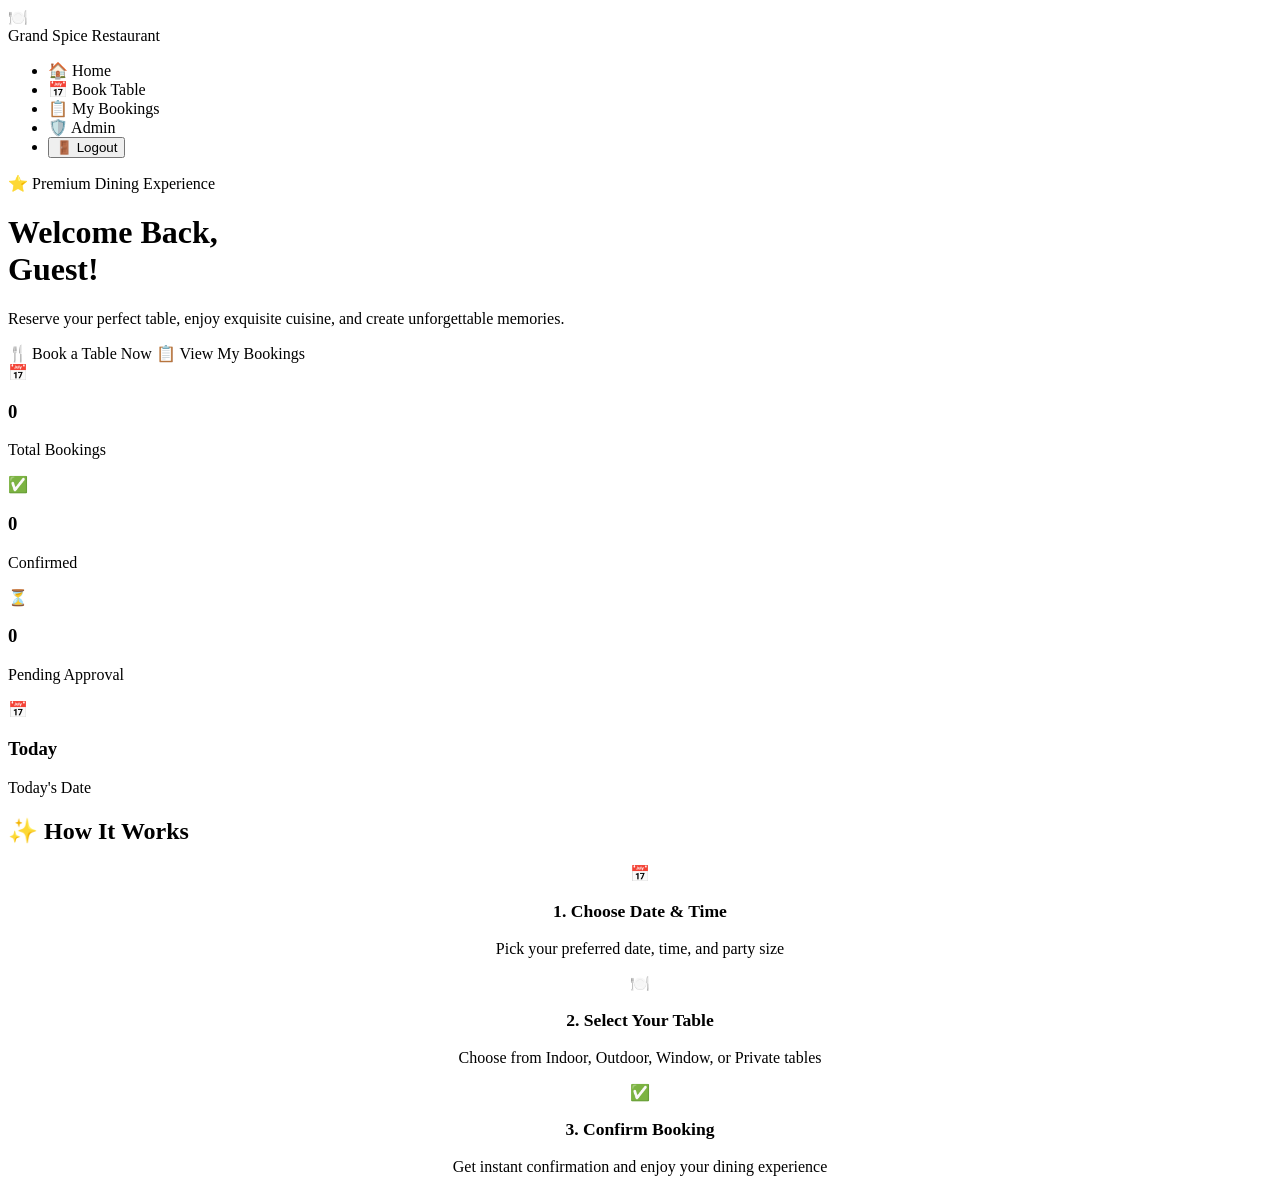
<file: java-springboot-microservices-project/target/classes/templates/index.html>
<!DOCTYPE html>
<html lang="en" xmlns:th="http://www.thymeleaf.org"
      xmlns:sec="http://www.thymeleaf.org/extras/spring-security">
<head>
    <meta charset="UTF-8"/>
    <meta name="viewport" content="width=device-width, initial-scale=1.0"/>
    <title>Home – Grand Spice Restaurant</title>
    <link rel="stylesheet" th:href="@{/css/style.css}"/>
</head>
<body>

<!-- NAVBAR -->
<nav class="navbar">
    <a th:href="@{/home}" class="navbar-brand">
        <div class="logo-icon">🍽️</div>
        <div>
            <span class="brand-name">Grand Spice</span>
            <span class="brand-sub">Restaurant</span>
        </div>
    </a>
    <ul class="nav-links">
        <li><a th:href="@{/home}" class="active">🏠 Home</a></li>
        <li><a th:href="@{/book}">📅 Book Table</a></li>
        <li><a th:href="@{/mybookings}">📋 My Bookings</a></li>
        <li sec:authorize="hasRole('ADMIN')">
            <a th:href="@{/admin/dashboard}">🛡️ Admin</a>
        </li>
        <li>
            <form th:action="@{/logout}" method="post" style="margin:0;">
                <button type="submit" class="btn btn-logout nav-links a">🚪 Logout</button>
            </form>
        </li>
    </ul>
</nav>

<!-- CONTENT -->
<div class="page-wrapper">

    <!-- Hero Section -->
    <div class="hero fade-in">
        <div class="hero-content">
            <div class="hero-badge">⭐ Premium Dining Experience</div>
            <h1>Welcome Back,<br/><span th:text="${user.name}">Guest</span>!</h1>
            <p>Reserve your perfect table, enjoy exquisite cuisine, and create unforgettable memories.</p>
            <div class="hero-actions">
                <a th:href="@{/book}" class="btn btn-hero btn-hero-primary">🍴 Book a Table Now</a>
                <a th:href="@{/mybookings}" class="btn btn-hero btn-hero-outline">📋 View My Bookings</a>
            </div>
        </div>
    </div>

    <!-- Stats -->
    <div class="stats-grid">
        <div class="stat-card fade-in">
            <div class="stat-icon red">📅</div>
            <div class="stat-info">
                <h3 th:text="${totalBookings}">0</h3>
                <p>Total Bookings</p>
            </div>
        </div>
        <div class="stat-card fade-in">
            <div class="stat-icon green">✅</div>
            <div class="stat-info">
                <h3 th:text="${confirmedCount}">0</h3>
                <p>Confirmed</p>
            </div>
        </div>
        <div class="stat-card fade-in">
            <div class="stat-icon yellow">⏳</div>
            <div class="stat-info">
                <h3 th:text="${pendingCount}">0</h3>
                <p>Pending Approval</p>
            </div>
        </div>
        <div class="stat-card fade-in">
            <div class="stat-icon blue">📅</div>
            <div class="stat-info">
                <h3 th:text="${today}">Today</h3>
                <p>Today's Date</p>
            </div>
        </div>
    </div>

    <!-- Features -->
    <div class="card fade-in">
        <div class="card-header">
            <h2>✨ How It Works</h2>
        </div>
        <div class="card-body">
            <div class="stats-grid" style="grid-template-columns: repeat(3, 1fr);">
                <div class="stat-card" style="flex-direction: column; text-align: center; gap: 1rem;">
                    <div class="stat-icon blue" style="margin: 0 auto;">📅</div>
                    <div>
                        <h3 style="font-size: 1.1rem;">1. Choose Date & Time</h3>
                        <p>Pick your preferred date, time, and party size</p>
                    </div>
                </div>
                <div class="stat-card" style="flex-direction: column; text-align: center; gap: 1rem;">
                    <div class="stat-icon red" style="margin: 0 auto;">🍽️</div>
                    <div>
                        <h3 style="font-size: 1.1rem;">2. Select Your Table</h3>
                        <p>Choose from Indoor, Outdoor, Window, or Private tables</p>
                    </div>
                </div>
                <div class="stat-card" style="flex-direction: column; text-align: center; gap: 1rem;">
                    <div class="stat-icon green" style="margin: 0 auto;">✅</div>
                    <div>
                        <h3 style="font-size: 1.1rem;">3. Confirm Booking</h3>
                        <p>Get instant confirmation and enjoy your dining experience</p>
                    </div>
                </div>
            </div>
        </div>
    </div>

</div>
</body>
</html>
</file>
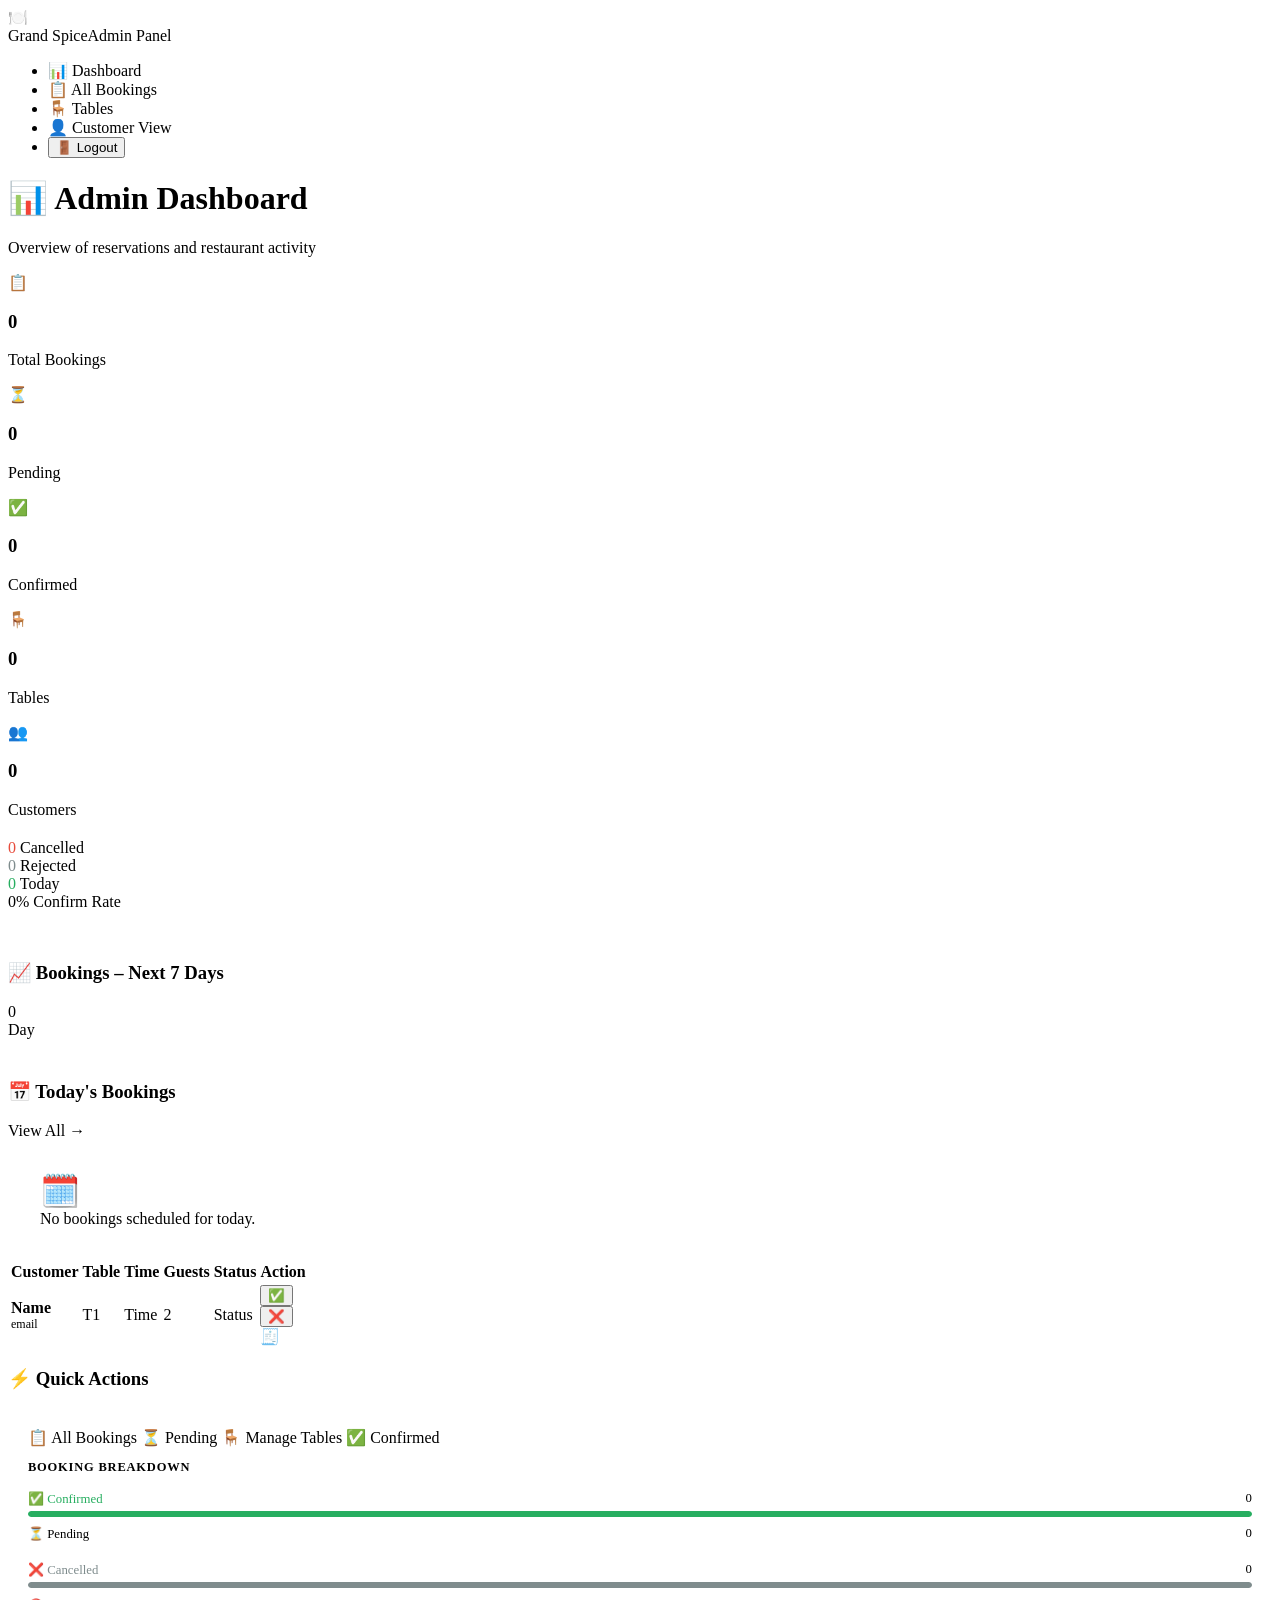
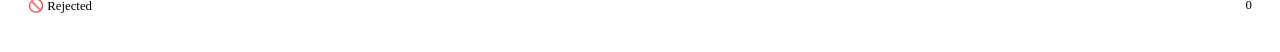
<file: java-springboot-microservices-project/target/classes/templates/admin-dashboard.html>
<!DOCTYPE html>
<html lang="en" xmlns:th="http://www.thymeleaf.org">
<head>
    <meta charset="UTF-8"/>
    <meta name="viewport" content="width=device-width, initial-scale=1.0"/>
    <title>Admin Dashboard – Grand Spice Restaurant</title>
    <link rel="stylesheet" th:href="@{/css/style.css}"/>
</head>
<body>

<nav class="navbar">
    <a th:href="@{/admin/dashboard}" class="navbar-brand">
        <div class="logo-icon">🍽️</div>
        <div><span class="brand-name">Grand Spice</span><span class="brand-sub">Admin Panel</span></div>
    </a>
    <ul class="nav-links">
        <li><a th:href="@{/admin/dashboard}" class="active">📊 Dashboard</a></li>
        <li><a th:href="@{/admin/bookings}">📋 All Bookings</a></li>
        <li><a th:href="@{/admin/tables}">🪑 Tables</a></li>
        <li><a th:href="@{/home}">👤 Customer View</a></li>
        <li>
            <form th:action="@{/logout}" method="post" style="margin:0;">
                <button type="submit" class="btn btn-logout">🚪 Logout</button>
            </form>
        </li>
    </ul>
</nav>

<div class="page-wrapper">

    <!-- Header -->
    <div class="page-header">
        <h1>📊 Admin Dashboard</h1>
        <p>Overview of reservations and restaurant activity</p>
    </div>

    <!-- ── STATS ROW 1 ── -->
    <div class="stats-grid" style="grid-template-columns: repeat(auto-fit, minmax(180px,1fr)); margin-bottom:1.25rem;">
        <div class="stat-card">
            <div class="stat-icon red">📋</div>
            <div class="stat-info">
                <h3 th:text="${totalBookings}">0</h3>
                <p>Total Bookings</p>
            </div>
        </div>
        <div class="stat-card">
            <div class="stat-icon yellow">⏳</div>
            <div class="stat-info">
                <h3 th:text="${pendingCount}">0</h3>
                <p>Pending</p>
            </div>
        </div>
        <div class="stat-card">
            <div class="stat-icon green">✅</div>
            <div class="stat-info">
                <h3 th:text="${confirmedCount}">0</h3>
                <p>Confirmed</p>
            </div>
        </div>
        <div class="stat-card">
            <div class="stat-icon blue">🪑</div>
            <div class="stat-info">
                <h3 th:text="${totalTables}">0</h3>
                <p>Tables</p>
            </div>
        </div>
        <div class="stat-card">
            <div class="stat-icon purple">👥</div>
            <div class="stat-info">
                <h3 th:text="${totalCustomers}">0</h3>
                <p>Customers</p>
            </div>
        </div>
    </div>

    <!-- Mini cancelled/rejected row -->
    <div class="admin-stats-mini" style="margin-bottom:2rem;">
        <div class="mini-stat">
            <span class="val" style="color:#e74c3c;" th:text="${cancelledCount}">0</span>
            <span class="lbl">Cancelled</span>
        </div>
        <div class="mini-stat">
            <span class="val" style="color:#7f8c8d;" th:text="${rejectedCount}">0</span>
            <span class="lbl">Rejected</span>
        </div>
        <div class="mini-stat">
            <span class="val" style="color:#27ae60;" th:text="${todayCount}">0</span>
            <span class="lbl">Today</span>
        </div>
        <div class="mini-stat">
            <span class="val" style="color:var(--accent);"
                  th:text="${totalBookings > 0 ? #numbers.formatDecimal(confirmedCount * 100.0 / totalBookings, 1, 0) + '%' : '0%'}">0%</span>
            <span class="lbl">Confirm Rate</span>
        </div>
    </div>

    <!-- ── MAIN GRID ── -->
    <div class="admin-grid">

        <!-- LEFT COLUMN -->
        <div style="display:flex; flex-direction:column; gap:1.5rem;">

            <!-- 7-Day Booking Chart -->
            <div class="card fade-in">
                <div class="card-header">
                    <h3>📈 Bookings – Next 7 Days</h3>
                </div>
                <div class="chart-wrapper">
                    <div class="bar-chart">
                        <div class="bar-group" th:each="i : ${#numbers.sequence(0, chartLabels.size() - 1)}">
                            <span class="bar-value" th:text="${chartData[i]}">0</span>
                            <div class="bar"
                                 th:style="'height:' + (${chartMax} > 0 ? ${chartData[i]} * 100 / ${chartMax} : 0) + '%;'">
                            </div>
                            <span class="bar-label" th:text="${chartLabels[i]}">Day</span>
                        </div>
                    </div>
                </div>
            </div>

            <!-- Today's Bookings Table -->
            <div class="card fade-in">
                <div class="card-header">
                    <h3>📅 Today's Bookings
                        <span style="color:var(--accent); font-size:0.85rem; font-weight:400; margin-left:0.5rem;"
                              th:text="'(' + ${todayCount} + ' reservations)'"></span>
                    </h3>
                    <a th:href="@{/admin/bookings}" class="btn btn-sm btn-outline">View All →</a>
                </div>
                <div th:if="${#lists.isEmpty(todayBookings)}">
                    <div class="empty-state" style="padding:2rem;">
                        <span class="empty-icon" style="font-size:2rem;">🗓️</span>
                        <p style="margin:0;">No bookings scheduled for today.</p>
                    </div>
                </div>
                <div class="table-wrapper" th:if="${!#lists.isEmpty(todayBookings)}">
                    <table>
                        <thead>
                            <tr>
                                <th>Customer</th>
                                <th>Table</th>
                                <th>Time</th>
                                <th>Guests</th>
                                <th>Status</th>
                                <th>Action</th>
                            </tr>
                        </thead>
                        <tbody>
                            <tr th:each="b : ${todayBookings}">
                                <td>
                                    <div th:text="${b.user.name}" style="font-weight:600;">Name</div>
                                    <div th:text="${b.user.email}" style="font-size:0.75rem; color:var(--text-muted);">email</div>
                                </td>
                                <td th:text="${b.table.tableNumber}">T1</td>
                                <td th:text="${b.time}">Time</td>
                                <td th:text="${b.numberOfPeople} + ' pax'">2</td>
                                <td>
                                    <span class="badge"
                                          th:classappend="${b.status == 'CONFIRMED'} ? 'badge-confirmed' :
                                                         (${b.status == 'PENDING'} ? 'badge-pending' :
                                                         (${b.status == 'REJECTED'} ? 'badge-rejected' : 'badge-cancelled'))"
                                          th:text="${b.status}">Status</span>
                                </td>
                                <td>
                                    <div class="action-btns">
                                        <form th:if="${b.status == 'PENDING'}"
                                              th:action="@{/admin/approve/{id}(id=${b.id})}" method="post">
                                            <button type="submit" class="btn btn-sm btn-success">✅</button>
                                        </form>
                                        <form th:if="${b.status == 'PENDING' or b.status == 'CONFIRMED'}"
                                              th:action="@{/admin/reject/{id}(id=${b.id})}" method="post">
                                            <button type="submit" class="btn btn-sm btn-danger">❌</button>
                                        </form>
                                        <a th:href="@{/admin/booking/{id}(id=${b.id})}"
                                           class="btn btn-sm btn-outline">🧾</a>
                                    </div>
                                </td>
                            </tr>
                        </tbody>
                    </table>
                </div>
            </div>
        </div>

        <!-- RIGHT COLUMN: Quick Actions -->
        <div>
            <div class="card fade-in">
                <div class="card-header"><h3>⚡ Quick Actions</h3></div>
                <div class="card-body" style="padding:1.25rem;">
                    <div class="quick-actions">
                        <a th:href="@{/admin/bookings}" class="quick-action-btn">
                            <span class="qa-icon">📋</span>
                            <span>All Bookings</span>
                        </a>
                        <a th:href="@{/admin/bookings(status='PENDING')}" class="quick-action-btn">
                            <span class="qa-icon">⏳</span>
                            <span>Pending</span>
                        </a>
                        <a th:href="@{/admin/tables}" class="quick-action-btn">
                            <span class="qa-icon">🪑</span>
                            <span>Manage Tables</span>
                        </a>
                        <a th:href="@{/admin/bookings(status='CONFIRMED')}" class="quick-action-btn">
                            <span class="qa-icon">✅</span>
                            <span>Confirmed</span>
                        </a>
                    </div>

                    <!-- Status Summary Donut-style -->
                    <div class="form-divider"></div>
                    <p style="font-size:0.78rem; font-weight:700; text-transform:uppercase;
                               letter-spacing:0.8px; color:var(--text-muted); margin-bottom:1rem;">
                        Booking Breakdown
                    </p>
                    <div style="display:flex; flex-direction:column; gap:0.6rem;">
                        <!-- Confirmed bar -->
                        <div>
                            <div style="display:flex; justify-content:space-between; font-size:0.8rem; margin-bottom:0.25rem;">
                                <span style="color:#27ae60;">✅ Confirmed</span>
                                <span th:text="${confirmedCount}">0</span>
                            </div>
                            <div style="background:var(--bg-card2); border-radius:4px; height:6px; overflow:hidden;">
                                <div style="background:#27ae60; height:100%; border-radius:4px;"
                                     th:style="'width:' + (${totalBookings} > 0 ? ${confirmedCount * 100 / totalBookings} : 0) + '%;'"></div>
                            </div>
                        </div>
                        <!-- Pending bar -->
                        <div>
                            <div style="display:flex; justify-content:space-between; font-size:0.8rem; margin-bottom:0.25rem;">
                                <span style="color:var(--warning);">⏳ Pending</span>
                                <span th:text="${pendingCount}">0</span>
                            </div>
                            <div style="background:var(--bg-card2); border-radius:4px; height:6px; overflow:hidden;">
                                <div style="background:var(--warning); height:100%; border-radius:4px;"
                                     th:style="'width:' + (${totalBookings} > 0 ? ${pendingCount * 100 / totalBookings} : 0) + '%;'"></div>
                            </div>
                        </div>
                        <!-- Cancelled bar -->
                        <div>
                            <div style="display:flex; justify-content:space-between; font-size:0.8rem; margin-bottom:0.25rem;">
                                <span style="color:#7f8c8d;">❌ Cancelled</span>
                                <span th:text="${cancelledCount}">0</span>
                            </div>
                            <div style="background:var(--bg-card2); border-radius:4px; height:6px; overflow:hidden;">
                                <div style="background:#7f8c8d; height:100%; border-radius:4px;"
                                     th:style="'width:' + (${totalBookings} > 0 ? ${cancelledCount * 100 / totalBookings} : 0) + '%;'"></div>
                            </div>
                        </div>
                        <!-- Rejected bar -->
                        <div>
                            <div style="display:flex; justify-content:space-between; font-size:0.8rem; margin-bottom:0.25rem;">
                                <span style="color:var(--danger);">🚫 Rejected</span>
                                <span th:text="${rejectedCount}">0</span>
                            </div>
                            <div style="background:var(--bg-card2); border-radius:4px; height:6px; overflow:hidden;">
                                <div style="background:var(--danger); height:100%; border-radius:4px;"
                                     th:style="'width:' + (${totalBookings} > 0 ? ${rejectedCount * 100 / totalBookings} : 0) + '%;'"></div>
                            </div>
                        </div>
                    </div>
                </div>
            </div>
        </div>

    </div>
</div>
</body>
</html>
</file>
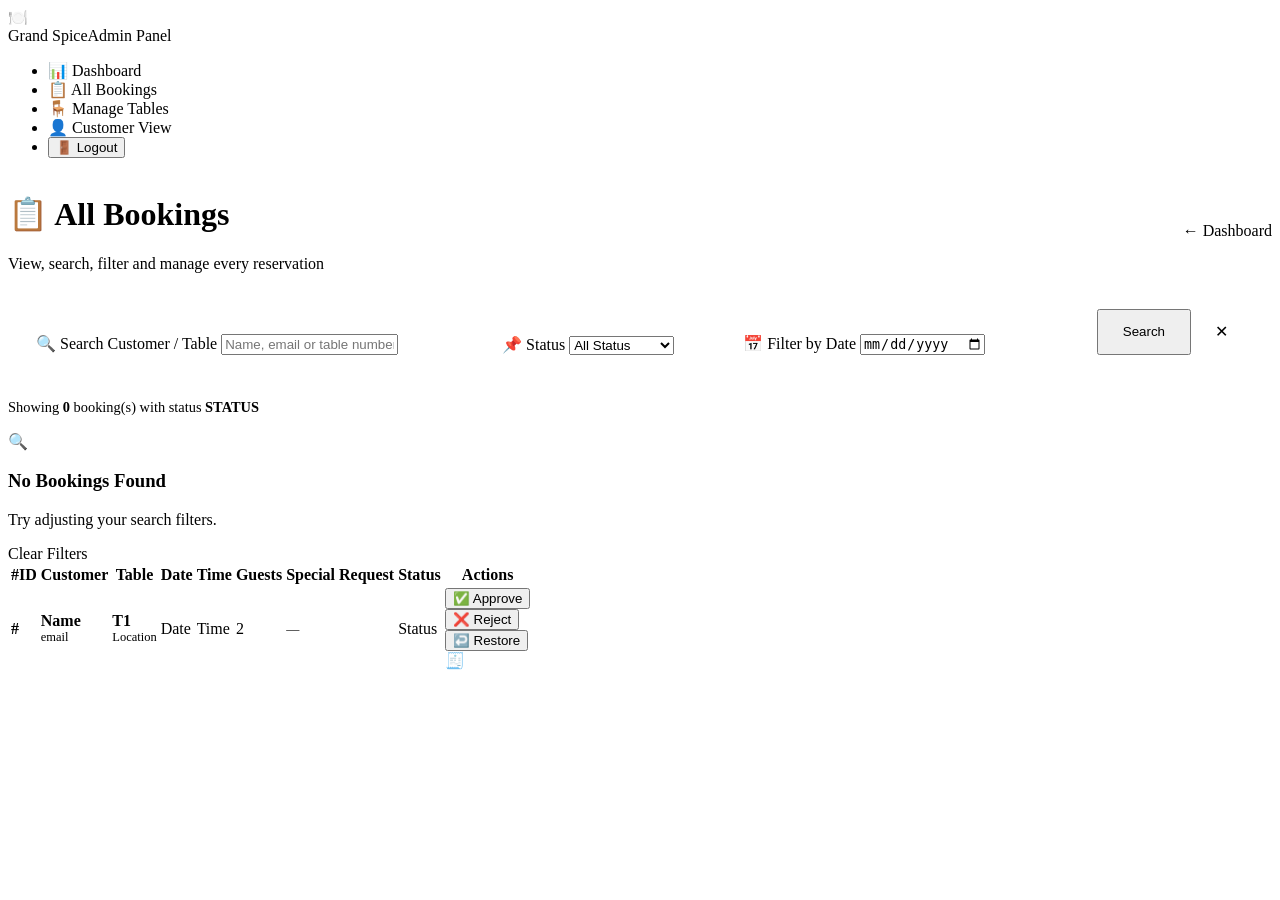
<file: java-springboot-microservices-project/target/classes/templates/all-bookings.html>
<!DOCTYPE html>
<html lang="en" xmlns:th="http://www.thymeleaf.org">
<head>
    <meta charset="UTF-8"/>
    <meta name="viewport" content="width=device-width, initial-scale=1.0"/>
    <title>All Bookings – Admin – Grand Spice Restaurant</title>
    <link rel="stylesheet" th:href="@{/css/style.css}"/>
</head>
<body>

<nav class="navbar">
    <a th:href="@{/home}" class="navbar-brand">
        <div class="logo-icon">🍽️</div>
        <div><span class="brand-name">Grand Spice</span><span class="brand-sub">Admin Panel</span></div>
    </a>
    <ul class="nav-links">
        <li><a th:href="@{/admin/dashboard}">📊 Dashboard</a></li>
        <li><a th:href="@{/admin/bookings}" class="active">📋 All Bookings</a></li>
        <li><a th:href="@{/admin/tables}">🪑 Manage Tables</a></li>
        <li><a th:href="@{/home}">👤 Customer View</a></li>
        <li>
            <form th:action="@{/logout}" method="post" style="margin:0;">
                <button type="submit" class="btn btn-logout nav-links a">🚪 Logout</button>
            </form>
        </li>
    </ul>
</nav>

<div class="page-wrapper">
    <div class="page-header" style="display:flex; align-items:center; justify-content:space-between;">
        <div>
            <h1>📋 All Bookings</h1>
            <p>View, search, filter and manage every reservation</p>
        </div>
        <a th:href="@{/admin/dashboard}" class="btn btn-outline" style="width:auto;">← Dashboard</a>
    </div>

    <!-- 🔍 Search & Filter Bar -->
    <div class="card fade-in" style="margin-bottom:1.5rem;">
        <div class="card-body" style="padding:1.25rem 1.75rem;">
            <form th:action="@{/admin/bookings}" method="get">
                <div style="display:grid; grid-template-columns:2fr 1fr 1.5fr auto; gap:1rem; align-items:end;">
                    <div class="form-group" style="margin:0;">
                        <label>🔍 Search Customer / Table</label>
                        <input type="text" name="search" class="form-control"
                               placeholder="Name, email or table number..."
                               th:value="${search}"/>
                    </div>
                    <div class="form-group" style="margin:0;">
                        <label>📌 Status</label>
                        <select name="status" class="form-control">
                            <option value="">All Status</option>
                            <option value="PENDING"   th:selected="${status == 'PENDING'}">⏳ Pending</option>
                            <option value="CONFIRMED" th:selected="${status == 'CONFIRMED'}">✅ Confirmed</option>
                            <option value="CANCELLED" th:selected="${status == 'CANCELLED'}">❌ Cancelled</option>
                            <option value="REJECTED"  th:selected="${status == 'REJECTED'}">🚫 Rejected</option>
                        </select>
                    </div>
                    <div class="form-group" style="margin:0;">
                        <label>📅 Filter by Date</label>
                        <input type="date" name="date" class="form-control" th:value="${date}"/>
                    </div>
                    <div style="display:flex; gap:0.5rem;">
                        <button type="submit" class="btn btn-primary" style="width:auto; padding:0.85rem 1.5rem;">
                            Search
                        </button>
                        <a th:href="@{/admin/bookings}" class="btn btn-secondary" style="padding:0.85rem 1rem;">
                            ✕
                        </a>
                    </div>
                </div>
            </form>
        </div>
    </div>

    <!-- Results count -->
    <div style="margin-bottom:1rem; color:var(--text-muted); font-size:0.9rem;"
         th:if="${totalCount != null}">
        Showing <strong th:text="${totalCount}" style="color:var(--text-light);">0</strong> booking(s)
        <span th:if="${status != null and !#strings.isEmpty(status)}">
            with status <strong th:text="${status}" style="color:var(--accent);">STATUS</strong>
        </span>
    </div>

    <!-- Empty State -->
    <div class="card fade-in" th:if="${#lists.isEmpty(bookings)}">
        <div class="empty-state">
            <span class="empty-icon">🔍</span>
            <h3>No Bookings Found</h3>
            <p>Try adjusting your search filters.</p>
            <a th:href="@{/admin/bookings}" class="btn btn-primary" style="width:auto;">Clear Filters</a>
        </div>
    </div>

    <!-- Bookings Table -->
    <div class="card fade-in" th:if="${!#lists.isEmpty(bookings)}">
        <div class="table-wrapper">
            <table>
                <thead>
                    <tr>
                        <th>#ID</th>
                        <th>Customer</th>
                        <th>Table</th>
                        <th>Date</th>
                        <th>Time</th>
                        <th>Guests</th>
                        <th>Special Request</th>
                        <th>Status</th>
                        <th>Actions</th>
                    </tr>
                </thead>
                <tbody>
                    <tr th:each="b : ${bookings}">
                        <td th:text="${b.id}" style="font-weight:700; color:var(--accent);">#</td>
                        <td>
                            <div th:text="${b.user.name}" style="font-weight:600;">Name</div>
                            <div th:text="${b.user.email}" style="font-size:0.78rem; color:var(--text-muted);">email</div>
                        </td>
                        <td>
                            <div th:text="${b.table.tableNumber}" style="font-weight:600;">T1</div>
                            <div th:text="${b.table.location}" style="font-size:0.78rem; color:var(--accent);">Location</div>
                        </td>
                        <td th:text="${b.date}">Date</td>
                        <td th:text="${b.time}">Time</td>
                        <td th:text="${b.numberOfPeople} + ' pax'">2</td>
                        <td style="font-size:0.82rem; color:var(--text-muted); max-width:120px;"
                            th:text="${b.specialRequest != null and !#strings.isEmpty(b.specialRequest)} ? ${b.specialRequest} : '—'">—</td>
                        <td>
                            <span class="badge"
                                  th:classappend="${b.status == 'CONFIRMED'} ? 'badge-confirmed' :
                                                 (${b.status == 'PENDING'} ? 'badge-pending' :
                                                 (${b.status == 'REJECTED'} ? 'badge-rejected' : 'badge-cancelled'))"
                                  th:text="${b.status}">Status</span>
                        </td>
                        <td>
                            <div class="action-btns">
                                <form th:if="${b.status == 'PENDING'}"
                                      th:action="@{/admin/approve/{id}(id=${b.id})}" method="post">
                                    <button type="submit" class="btn btn-sm btn-success">✅ Approve</button>
                                </form>
                                <form th:if="${b.status == 'PENDING' or b.status == 'CONFIRMED'}"
                                      th:action="@{/admin/reject/{id}(id=${b.id})}" method="post"
                                      onsubmit="return confirm('Reject this booking?')">
                                    <button type="submit" class="btn btn-sm btn-danger">❌ Reject</button>
                                </form>
                                <form th:if="${b.status == 'REJECTED'}"
                                      th:action="@{/admin/approve/{id}(id=${b.id})}" method="post">
                                    <button type="submit" class="btn btn-sm btn-info">↩️ Restore</button>
                                </form>
                                <!-- View Receipt -->
                                <a th:href="@{/admin/booking/{id}(id=${b.id})}"
                                   class="btn btn-sm btn-outline" title="View Receipt">🧾</a>
                            </div>
                        </td>
                    </tr>
                </tbody>
            </table>
        </div>
    </div>
</div>
</body>
</html>
</file>
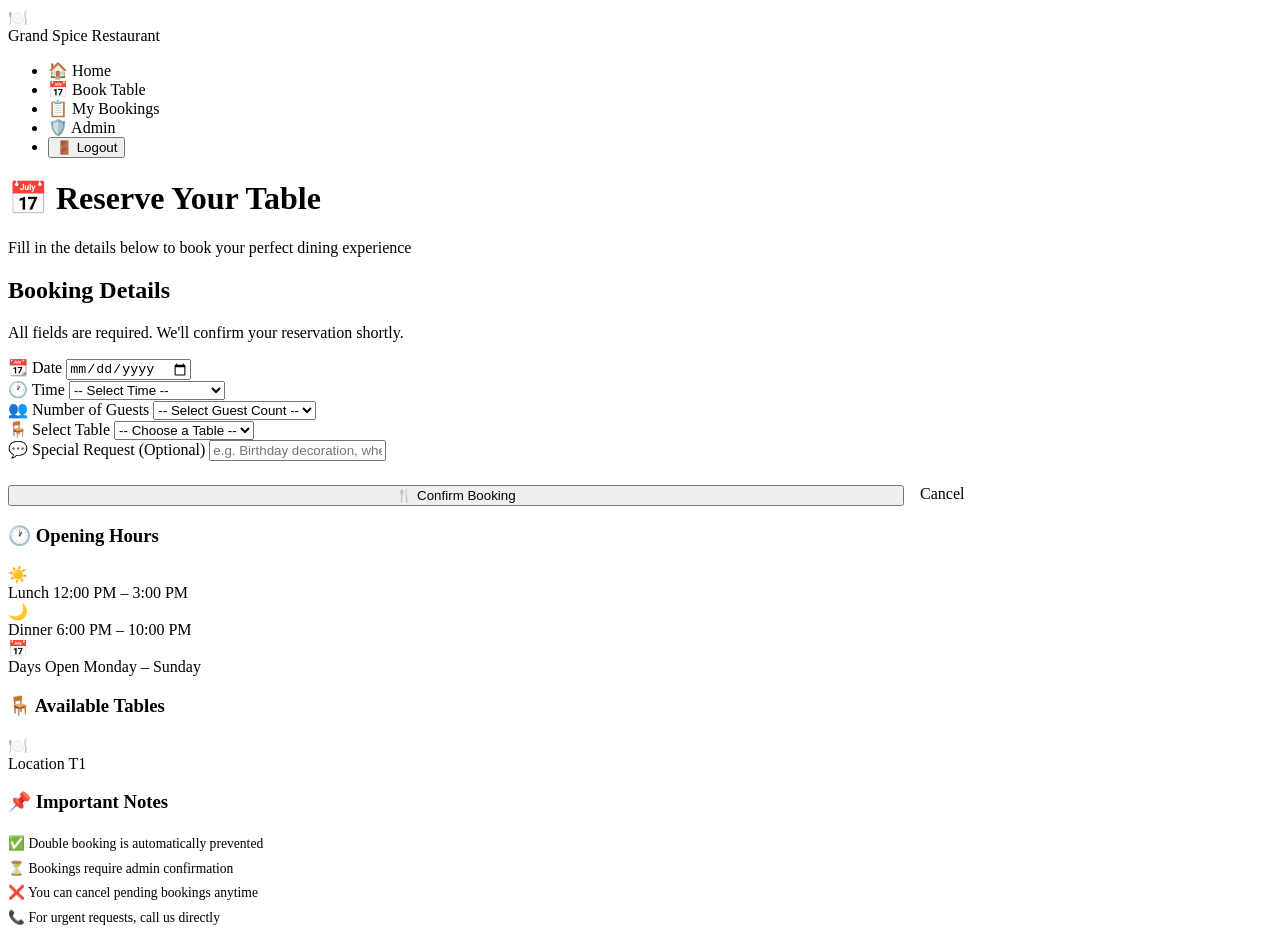
<file: java-springboot-microservices-project/target/classes/templates/book.html>
<!DOCTYPE html>
<html lang="en" xmlns:th="http://www.thymeleaf.org"
      xmlns:sec="http://www.thymeleaf.org/extras/spring-security">
<head>
    <meta charset="UTF-8"/>
    <meta name="viewport" content="width=device-width, initial-scale=1.0"/>
    <title>Book a Table – Grand Spice Restaurant</title>
    <link rel="stylesheet" th:href="@{/css/style.css}"/>
</head>
<body>

<!-- NAVBAR -->
<nav class="navbar">
    <a th:href="@{/home}" class="navbar-brand">
        <div class="logo-icon">🍽️</div>
        <div>
            <span class="brand-name">Grand Spice</span>
            <span class="brand-sub">Restaurant</span>
        </div>
    </a>
    <ul class="nav-links">
        <li><a th:href="@{/home}">🏠 Home</a></li>
        <li><a th:href="@{/book}" class="active">📅 Book Table</a></li>
        <li><a th:href="@{/mybookings}">📋 My Bookings</a></li>
        <li sec:authorize="hasRole('ADMIN')">
            <a th:href="@{/admin/dashboard}">🛡️ Admin</a>
        </li>
        <li>
            <form th:action="@{/logout}" method="post" style="margin:0;">
                <button type="submit" class="btn btn-logout nav-links a">🚪 Logout</button>
            </form>
        </li>
    </ul>
</nav>

<div class="page-wrapper">
    <div class="page-header">
        <h1>📅 Reserve Your Table</h1>
        <p>Fill in the details below to book your perfect dining experience</p>
    </div>

    <!-- Error alert -->
    <div class="alert alert-danger" th:if="${error}" th:text="${error}"></div>

    <div class="book-layout">
        <!-- Booking Form -->
        <div class="book-form-card fade-in">
            <h2>Booking Details</h2>
            <p class="subtitle">All fields are required. We'll confirm your reservation shortly.</p>

            <form th:action="@{/book}" th:object="${booking}" method="post">

                <div class="form-row">
                    <div class="form-group">
                        <label for="date">📆 Date</label>
                        <input type="date" id="date" name="date"
                               class="form-control"
                               th:min="${#temporals.format(#temporals.createNow(), 'yyyy-MM-dd')}"
                               required/>
                    </div>
                    <div class="form-group">
                        <label for="time">🕐 Time</label>
                        <select id="time" name="time" class="form-control" required>
                            <option value="">-- Select Time --</option>
                            <option value="12:00">12:00 PM – Lunch</option>
                            <option value="13:00">1:00 PM – Lunch</option>
                            <option value="14:00">2:00 PM – Afternoon</option>
                            <option value="15:00">3:00 PM – Afternoon</option>
                            <option value="18:00">6:00 PM – Dinner</option>
                            <option value="19:00">7:00 PM – Dinner</option>
                            <option value="20:00">8:00 PM – Dinner</option>
                            <option value="21:00">9:00 PM – Late Dinner</option>
                        </select>
                    </div>
                </div>

                <div class="form-group">
                    <label for="numberOfPeople">👥 Number of Guests</label>
                    <select id="numberOfPeople" name="numberOfPeople" class="form-control" required>
                        <option value="">-- Select Guest Count --</option>
                        <option value="1">1 Person</option>
                        <option value="2">2 People</option>
                        <option value="3">3 People</option>
                        <option value="4">4 People</option>
                        <option value="5">5 People</option>
                        <option value="6">6 People</option>
                        <option value="7">7 People</option>
                        <option value="8">8 People</option>
                        <option value="9">9 People</option>
                        <option value="10">10 People</option>
                    </select>
                </div>

                <div class="form-group">
                    <label for="tableId">🪑 Select Table</label>
                    <select id="tableId" name="table.id" class="form-control" required>
                        <option value="">-- Choose a Table --</option>
                        <option th:each="t : ${tables}"
                                th:value="${t.id}"
                                th:text="${t.tableNumber} + ' – ' + ${t.location} + ' (' + ${t.capacity} + ' seats max)'">
                        </option>
                    </select>
                </div>

                <div class="form-divider"></div>

                <div class="form-group">
                    <label for="specialRequest">💬 Special Request (Optional)</label>
                    <input type="text" id="specialRequest" name="specialRequest"
                           class="form-control"
                           placeholder="e.g. Birthday decoration, wheelchair access, window seat..."/>
                </div>

                <div style="display:flex; gap:1rem; margin-top:1.5rem;">
                    <button type="submit" class="btn btn-primary" style="flex:1;">
                        🍴 Confirm Booking
                    </button>
                    <a th:href="@{/home}" class="btn btn-secondary" style="flex:0.4;">
                        Cancel
                    </a>
                </div>
            </form>
        </div>

        <!-- Sidebar -->
        <div class="book-sidebar">
            <!-- Opening Hours -->
            <div class="info-card fade-in">
                <h3>🕐 Opening Hours</h3>
                <div class="booking-detail">
                    <div class="icon">☀️</div>
                    <div>
                        <span class="label">Lunch</span>
                        <span class="value">12:00 PM – 3:00 PM</span>
                    </div>
                </div>
                <div class="booking-detail">
                    <div class="icon">🌙</div>
                    <div>
                        <span class="label">Dinner</span>
                        <span class="value">6:00 PM – 10:00 PM</span>
                    </div>
                </div>
                <div class="booking-detail">
                    <div class="icon">📅</div>
                    <div>
                        <span class="label">Days Open</span>
                        <span class="value">Monday – Sunday</span>
                    </div>
                </div>
            </div>

            <!-- Table Types -->
            <div class="info-card fade-in">
                <h3>🪑 Available Tables</h3>
                <div th:each="t : ${tables}" class="booking-detail">
                    <div class="icon">🍽️</div>
                    <div>
                        <span class="label" th:text="${t.location}">Location</span>
                        <span class="value" th:text="${t.tableNumber} + ' · ' + ${t.capacity} + ' seats'">T1</span>
                    </div>
                </div>
            </div>

            <!-- Note -->
            <div class="info-card fade-in">
                <h3>📌 Important Notes</h3>
                <div style="color: var(--text-muted); font-size: 0.85rem; line-height: 1.8;">
                    <div>✅ Double booking is automatically prevented</div>
                    <div>⏳ Bookings require admin confirmation</div>
                    <div>❌ You can cancel pending bookings anytime</div>
                    <div>📞 For urgent requests, call us directly</div>
                </div>
            </div>
        </div>
    </div>
</div>

</body>
</html>
</file>
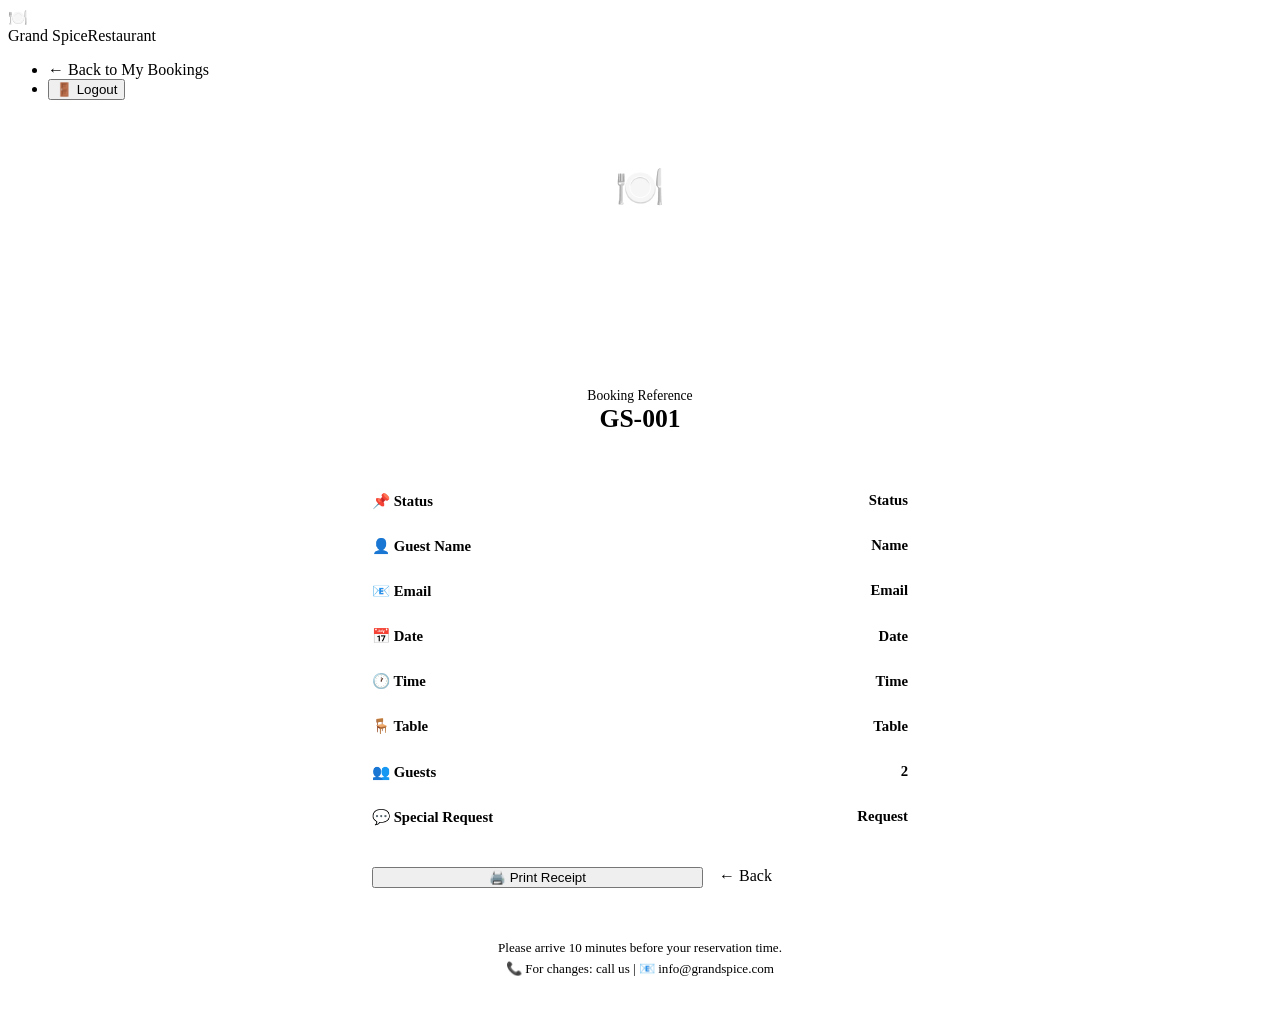
<file: java-springboot-microservices-project/target/classes/templates/booking-receipt.html>
<!DOCTYPE html>
<html lang="en" xmlns:th="http://www.thymeleaf.org">
<head>
    <meta charset="UTF-8"/>
    <meta name="viewport" content="width=device-width, initial-scale=1.0"/>
    <title>Booking Receipt – Grand Spice Restaurant</title>
    <link rel="stylesheet" th:href="@{/css/style.css}"/>
    <style>
        @media print {
            .navbar, .no-print { display: none !important; }
            body { background: white !important; color: black !important; }
            .receipt-card { box-shadow: none !important; border: 1px solid #ccc !important; }
            .receipt-header { background: #c0392b !important; -webkit-print-color-adjust: exact; }
        }
        .receipt-card {
            max-width: 600px;
            margin: 2rem auto;
            background: var(--bg-card);
            border: 1px solid var(--border);
            border-radius: var(--radius);
            overflow: hidden;
            box-shadow: var(--shadow);
        }
        .receipt-header {
            background: linear-gradient(135deg, var(--primary), var(--accent));
            padding: 2rem;
            text-align: center;
            color: white;
        }
        .receipt-header h1 {
            font-family: 'Playfair Display', serif;
            font-size: 1.6rem;
            margin-bottom: 0.3rem;
        }
        .receipt-header p { opacity: 0.9; font-size: 0.9rem; }
        .receipt-body { padding: 2rem; }
        .receipt-row {
            display: flex;
            justify-content: space-between;
            align-items: center;
            padding: 0.85rem 0;
            border-bottom: 1px solid var(--border);
            font-size: 0.92rem;
        }
        .receipt-row:last-of-type { border-bottom: none; }
        .receipt-label { color: var(--text-muted); font-weight: 600; display: flex; align-items: center; gap: 0.5rem; }
        .receipt-value { font-weight: 700; text-align: right; }
        .booking-number {
            text-align: center;
            padding: 1.25rem;
            background: var(--bg-card2);
            border-radius: var(--radius-sm);
            margin-bottom: 1.5rem;
            font-size: 0.85rem;
            color: var(--text-muted);
        }
        .booking-number span { font-size: 1.6rem; font-weight: 800; color: var(--accent); display: block; }
        .receipt-footer {
            background: var(--bg-card2);
            padding: 1.25rem 2rem;
            text-align: center;
            font-size: 0.82rem;
            color: var(--text-muted);
            border-top: 1px solid var(--border);
        }
        .status-confirmed { color: #27ae60; }
        .status-pending   { color: var(--warning); }
        .status-rejected  { color: var(--danger); }
        .status-cancelled { color: var(--text-subtle); }
    </style>
</head>
<body>

<nav class="navbar no-print">
    <a th:href="@{/home}" class="navbar-brand">
        <div class="logo-icon">🍽️</div>
        <div><span class="brand-name">Grand Spice</span><span class="brand-sub">Restaurant</span></div>
    </a>
    <ul class="nav-links">
        <li><a th:href="@{/mybookings}">← Back to My Bookings</a></li>
        <li>
            <form th:action="@{/logout}" method="post" style="margin:0;">
                <button type="submit" class="btn btn-logout nav-links a">🚪 Logout</button>
            </form>
        </li>
    </ul>
</nav>

<div class="page-wrapper" th:if="${booking != null}">

    <div class="receipt-card fade-in">
        <!-- Header -->
        <div class="receipt-header">
            <div style="font-size:2.5rem; margin-bottom:0.5rem;">🍽️</div>
            <h1>Grand Spice Restaurant</h1>
            <p>Table Reservation Confirmation</p>
        </div>

        <!-- Body -->
        <div class="receipt-body">
            <!-- Booking Number -->
            <div class="booking-number">
                Booking Reference
                <span th:text="'#GS-' + ${booking.id}">GS-001</span>
            </div>

            <!-- Status -->
            <div class="receipt-row">
                <span class="receipt-label">📌 Status</span>
                <span class="receipt-value"
                      th:classappend="${booking.status == 'CONFIRMED'} ? 'status-confirmed' :
                                      (${booking.status == 'PENDING'} ? 'status-pending' :
                                      (${booking.status == 'REJECTED'} ? 'status-rejected' : 'status-cancelled'))"
                      th:text="${booking.status}">Status</span>
            </div>

            <!-- Customer Info -->
            <div class="receipt-row">
                <span class="receipt-label">👤 Guest Name</span>
                <span class="receipt-value" th:text="${booking.user.name}">Name</span>
            </div>
            <div class="receipt-row">
                <span class="receipt-label">📧 Email</span>
                <span class="receipt-value" th:text="${booking.user.email}">Email</span>
            </div>

            <!-- Booking Details -->
            <div class="receipt-row">
                <span class="receipt-label">📅 Date</span>
                <span class="receipt-value" th:text="${booking.date}">Date</span>
            </div>
            <div class="receipt-row">
                <span class="receipt-label">🕐 Time</span>
                <span class="receipt-value" th:text="${booking.time}">Time</span>
            </div>
            <div class="receipt-row">
                <span class="receipt-label">🪑 Table</span>
                <span class="receipt-value"
                      th:text="${booking.table.tableNumber} + ' – ' + ${booking.table.location}">Table</span>
            </div>
            <div class="receipt-row">
                <span class="receipt-label">👥 Guests</span>
                <span class="receipt-value" th:text="${booking.numberOfPeople} + ' people'">2</span>
            </div>
            <div class="receipt-row" th:if="${booking.specialRequest != null and !#strings.isEmpty(booking.specialRequest)}">
                <span class="receipt-label">💬 Special Request</span>
                <span class="receipt-value" th:text="${booking.specialRequest}">Request</span>
            </div>

            <!-- Print & Actions -->
            <div style="display:flex; gap:1rem; margin-top:1.75rem;" class="no-print">
                <button onclick="window.print()" class="btn btn-primary" style="flex:1;">
                    🖨️ Print Receipt
                </button>
                <a th:href="@{/mybookings}" class="btn btn-secondary" style="flex:0.6;">
                    ← Back
                </a>
            </div>
        </div>

        <!-- Footer -->
        <div class="receipt-footer">
            <div>Please arrive 10 minutes before your reservation time.</div>
            <div style="margin-top:0.3rem;">📞 For changes: call us | 📧 info@grandspice.com</div>
        </div>
    </div>
</div>

</body>
</html>
</file>
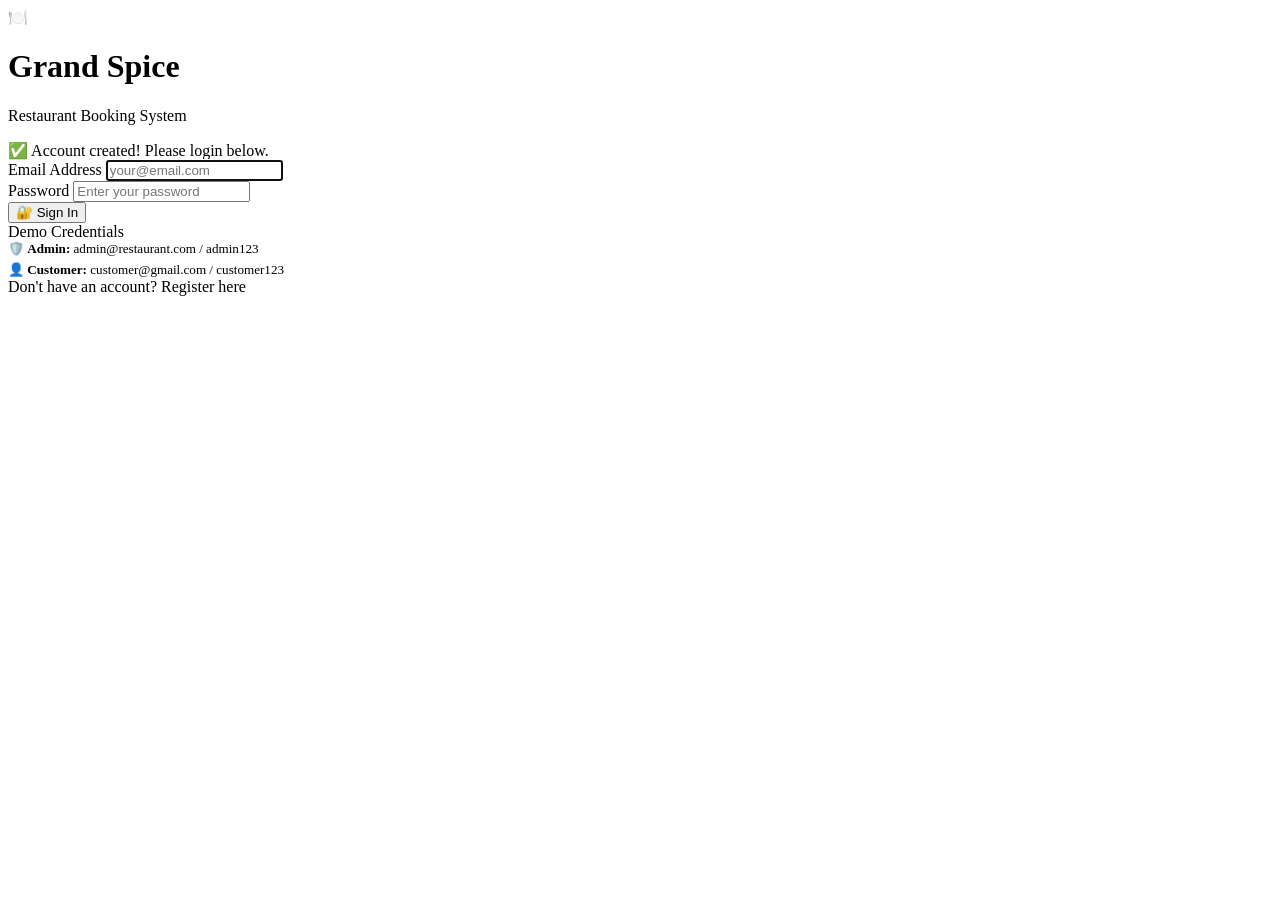
<file: java-springboot-microservices-project/target/classes/templates/login.html>
<!DOCTYPE html>
<html lang="en" xmlns:th="http://www.thymeleaf.org">
<head>
    <meta charset="UTF-8"/>
    <meta name="viewport" content="width=device-width, initial-scale=1.0"/>
    <title>Login – Grand Spice Restaurant</title>
    <meta name="description" content="Login to reserve your table at Grand Spice Restaurant"/>
    <link rel="stylesheet" th:href="@{/css/style.css}"/>
</head>
<body>
<div class="auth-page">
    <div class="auth-card fade-in">
        <div class="auth-logo">
            <div class="icon">🍽️</div>
            <h1>Grand Spice</h1>
            <p>Restaurant Booking System</p>
        </div>

        <!-- Error Alert -->
        <div class="alert alert-danger" th:if="${error}" th:text="${error}"></div>

        <!-- Success after register -->
        <div class="alert alert-success" th:if="${param.registered}">
            ✅ Account created! Please login below.
        </div>

        <!-- Logout message -->
        <div class="alert alert-info" th:if="${message}" th:text="${message}"></div>

        <form th:action="@{/login}" method="post">
            <div class="form-group">
                <label for="email">Email Address</label>
                <input type="email" id="email" name="email"
                       class="form-control"
                       placeholder="your@email.com"
                       required autofocus/>
            </div>

            <div class="form-group">
                <label for="password">Password</label>
                <input type="password" id="password" name="password"
                       class="form-control"
                       placeholder="Enter your password"
                       required/>
            </div>

            <button type="submit" class="btn btn-primary">
                🔐 Sign In
            </button>
        </form>

        <div class="auth-divider">Demo Credentials</div>
        <div class="alert alert-info" style="font-size:0.82rem;">
            <div>🛡️ <strong>Admin:</strong> admin@restaurant.com / admin123</div>
            <div style="margin-top:0.3rem;">👤 <strong>Customer:</strong> customer@gmail.com / customer123</div>
        </div>

        <div class="auth-footer">
            Don't have an account? <a th:href="@{/register}">Register here</a>
        </div>
    </div>
</div>
</body>
</html>
</file>
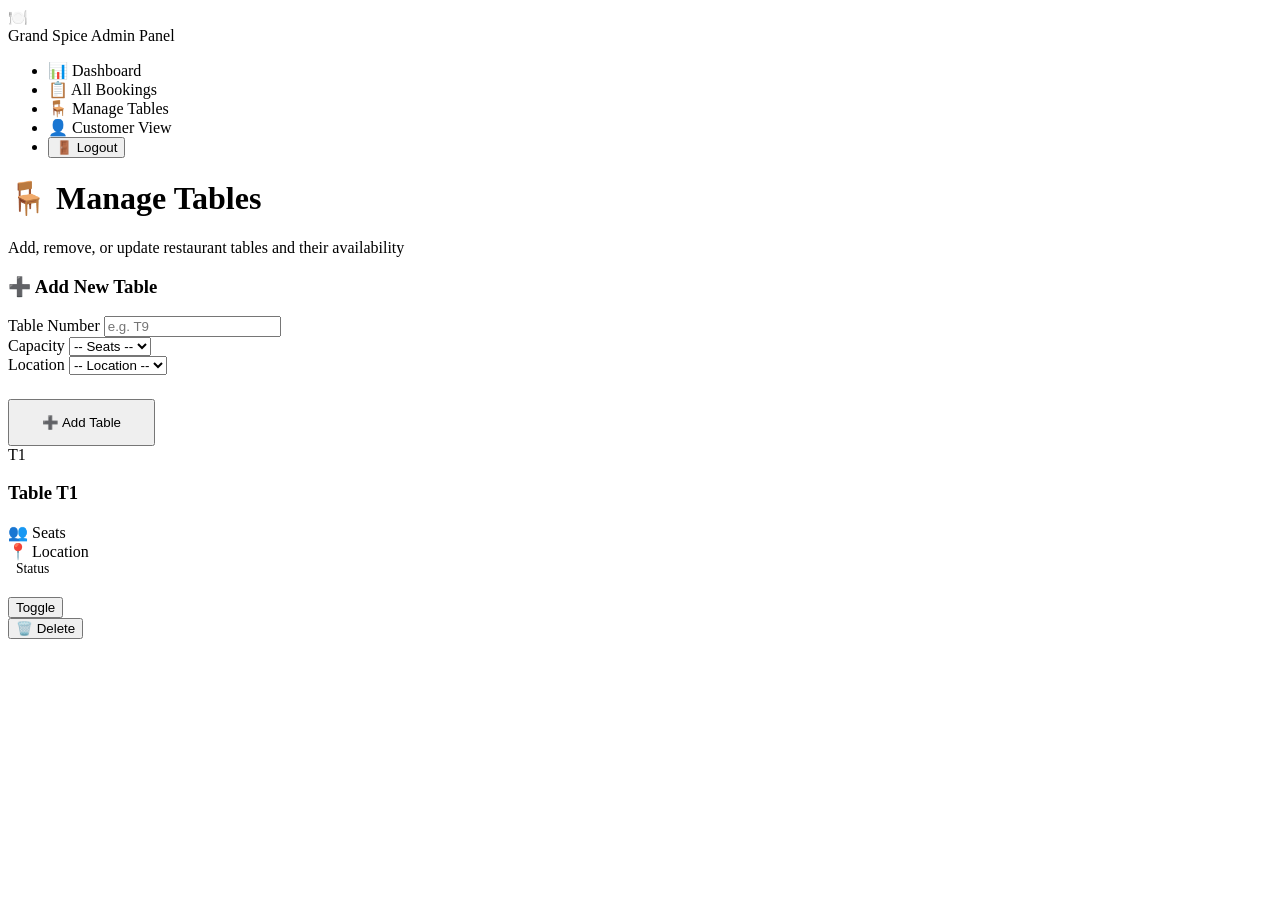
<file: java-springboot-microservices-project/target/classes/templates/manage-tables.html>
<!DOCTYPE html>
<html lang="en" xmlns:th="http://www.thymeleaf.org">
<head>
    <meta charset="UTF-8"/>
    <meta name="viewport" content="width=device-width, initial-scale=1.0"/>
    <title>Manage Tables – Admin – Grand Spice Restaurant</title>
    <link rel="stylesheet" th:href="@{/css/style.css}"/>
</head>
<body>

<!-- NAVBAR -->
<nav class="navbar">
    <a th:href="@{/home}" class="navbar-brand">
        <div class="logo-icon">🍽️</div>
        <div>
            <span class="brand-name">Grand Spice</span>
            <span class="brand-sub">Admin Panel</span>
        </div>
    </a>
    <ul class="nav-links">
        <li><a th:href="@{/admin/dashboard}">📊 Dashboard</a></li>
        <li><a th:href="@{/admin/bookings}">📋 All Bookings</a></li>
        <li><a th:href="@{/admin/tables}" class="active">🪑 Manage Tables</a></li>
        <li><a th:href="@{/home}">👤 Customer View</a></li>
        <li>
            <form th:action="@{/logout}" method="post" style="margin:0;">
                <button type="submit" class="btn btn-logout nav-links a">🚪 Logout</button>
            </form>
        </li>
    </ul>
</nav>

<div class="page-wrapper">
    <div class="page-header">
        <h1>🪑 Manage Tables</h1>
        <p>Add, remove, or update restaurant tables and their availability</p>
    </div>

    <!-- Add Table Form -->
    <div class="add-table-form fade-in">
        <h3>➕ Add New Table</h3>
        <form th:action="@{/admin/tables/add}" th:object="${newTable}" method="post">
            <div class="form-inline">
                <div class="form-group" style="margin:0;">
                    <label>Table Number</label>
                    <input type="text" name="tableNumber" class="form-control"
                           placeholder="e.g. T9" required/>
                </div>
                <div class="form-group" style="margin:0;">
                    <label>Capacity</label>
                    <select name="capacity" class="form-control" required>
                        <option value="">-- Seats --</option>
                        <option value="2">2 Seats</option>
                        <option value="4">4 Seats</option>
                        <option value="6">6 Seats</option>
                        <option value="8">8 Seats</option>
                        <option value="10">10 Seats</option>
                        <option value="12">12 Seats</option>
                    </select>
                </div>
                <div class="form-group" style="margin:0;">
                    <label>Location</label>
                    <select name="location" class="form-control" required>
                        <option value="">-- Location --</option>
                        <option value="Indoor">Indoor</option>
                        <option value="Outdoor">Outdoor</option>
                        <option value="Window">Window</option>
                        <option value="Private">Private</option>
                    </select>
                </div>
                <button type="submit" class="btn btn-primary" style="margin-top: 1.5rem; width:auto; padding: 0.85rem 2rem;">
                    ➕ Add Table
                </button>
            </div>
        </form>
    </div>

    <!-- Tables Grid -->
    <div class="tables-grid">
        <div class="table-card fade-in"
             th:each="t : ${tables}"
             th:classappend="${!t.available} ? 'unavailable' : ''">
            <div class="table-num-badge" th:text="${t.tableNumber}">T1</div>
            <h3 th:text="'Table ' + ${t.tableNumber}">Table T1</h3>
            <div class="table-meta">
                <div class="table-meta-item">
                    👥 <span th:text="${t.capacity} + ' seats'">Seats</span>
                </div>
                <div class="table-meta-item">
                    📍 <span th:text="${t.location}">Location</span>
                </div>
            </div>
            <div style="display:flex; align-items:center; gap:0.5rem; margin-bottom:1.25rem;">
                <span class="availability-dot"
                      th:classappend="${t.available} ? 'dot-available' : 'dot-unavailable'"></span>
                <span style="font-size:0.85rem;"
                      th:text="${t.available} ? 'Available' : 'Unavailable'"
                      th:style="${t.available} ? 'color: var(--success)' : 'color: var(--text-subtle)'">
                    Status
                </span>
            </div>
            <div class="action-btns">
                <!-- Toggle Availability -->
                <form th:action="@{/admin/tables/toggle/{id}(id=${t.id})}" method="post">
                    <button type="submit" class="btn btn-sm"
                            th:classappend="${t.available} ? 'btn-warning' : 'btn-success'"
                            th:text="${t.available} ? '🚫 Disable' : '✅ Enable'">
                        Toggle
                    </button>
                </form>
                <!-- Delete -->
                <form th:action="@{/admin/tables/delete/{id}(id=${t.id})}" method="post"
                      onsubmit="return confirm('Delete this table? All bookings for this table may be affected.')">
                    <button type="submit" class="btn btn-sm btn-danger">🗑️ Delete</button>
                </form>
            </div>
        </div>
    </div>
</div>

</body>
</html>
</file>
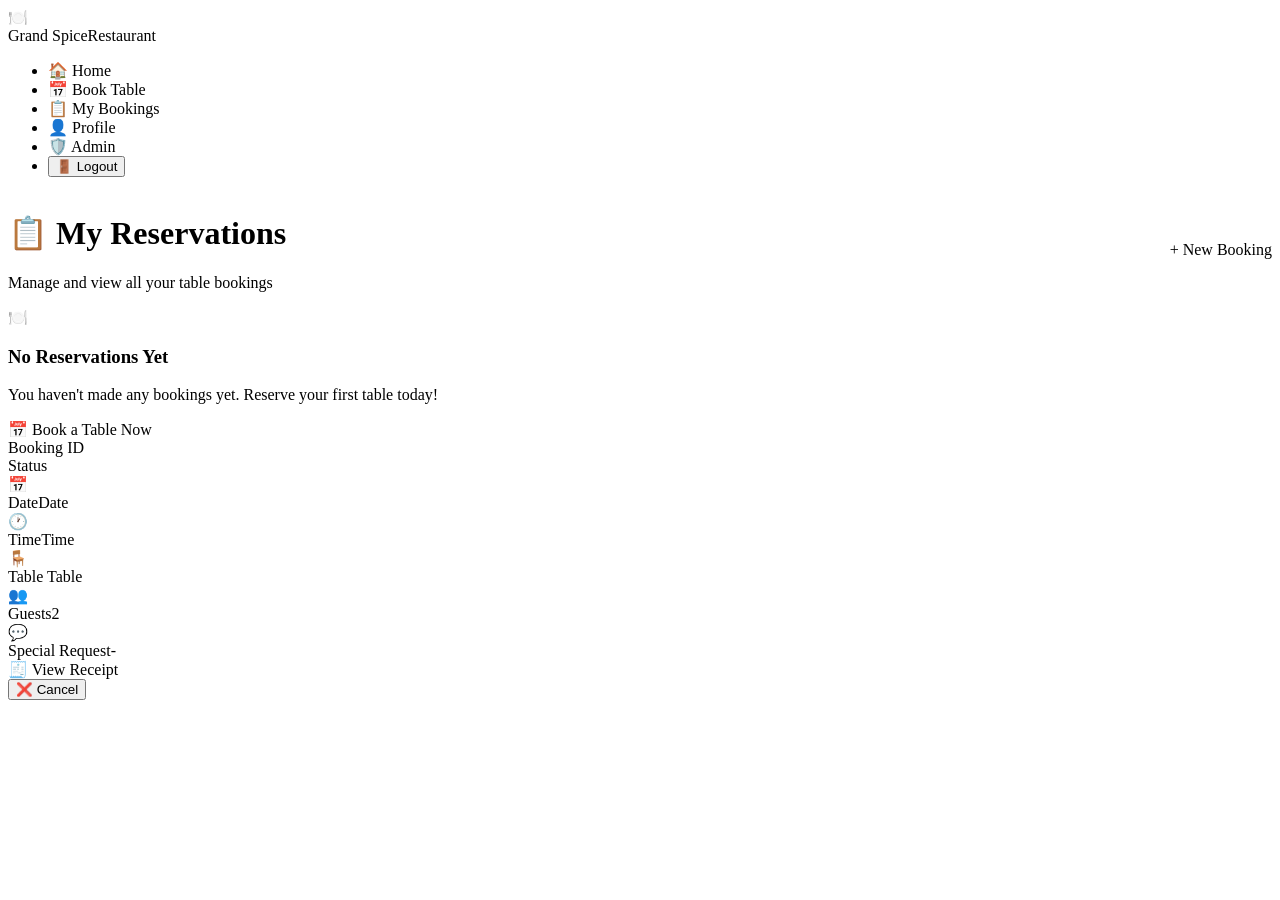
<file: java-springboot-microservices-project/target/classes/templates/mybookings.html>
<!DOCTYPE html>
<html lang="en" xmlns:th="http://www.thymeleaf.org"
      xmlns:sec="http://www.thymeleaf.org/extras/spring-security">
<head>
    <meta charset="UTF-8"/>
    <meta name="viewport" content="width=device-width, initial-scale=1.0"/>
    <title>My Bookings – Grand Spice Restaurant</title>
    <link rel="stylesheet" th:href="@{/css/style.css}"/>
</head>
<body>

<nav class="navbar">
    <a th:href="@{/home}" class="navbar-brand">
        <div class="logo-icon">🍽️</div>
        <div><span class="brand-name">Grand Spice</span><span class="brand-sub">Restaurant</span></div>
    </a>
    <ul class="nav-links">
        <li><a th:href="@{/home}">🏠 Home</a></li>
        <li><a th:href="@{/book}">📅 Book Table</a></li>
        <li><a th:href="@{/mybookings}" class="active">📋 My Bookings</a></li>
        <li><a th:href="@{/profile}">👤 Profile</a></li>
        <li sec:authorize="hasRole('ADMIN')"><a th:href="@{/admin/dashboard}">🛡️ Admin</a></li>
        <li>
            <form th:action="@{/logout}" method="post" style="margin:0;">
                <button type="submit" class="btn btn-logout nav-links a">🚪 Logout</button>
            </form>
        </li>
    </ul>
</nav>

<div class="page-wrapper">
    <div class="page-header" style="display:flex; align-items:center; justify-content:space-between;">
        <div>
            <h1>📋 My Reservations</h1>
            <p>Manage and view all your table bookings</p>
        </div>
        <a th:href="@{/book}" class="btn btn-primary" style="width:auto;">+ New Booking</a>
    </div>

    <div class="alert alert-success" th:if="${success}" th:text="${success}"></div>

    <!-- Empty State -->
    <div class="empty-state" th:if="${#lists.isEmpty(bookings)}">
        <span class="empty-icon">🍽️</span>
        <h3>No Reservations Yet</h3>
        <p>You haven't made any bookings yet. Reserve your first table today!</p>
        <a th:href="@{/book}" class="btn btn-primary" style="width:auto;">📅 Book a Table Now</a>
    </div>

    <!-- Booking Cards -->
    <div class="booking-cards-grid" th:if="${!#lists.isEmpty(bookings)}">
        <div class="booking-card fade-in" th:each="b : ${bookings}">
            <div class="booking-card-header">
                <div class="booking-id">Booking <span th:text="'#GS-' + ${b.id}">ID</span></div>
                <span class="badge"
                      th:classappend="${b.status == 'CONFIRMED'} ? 'badge-confirmed' :
                                     (${b.status == 'PENDING'} ? 'badge-pending' :
                                     (${b.status == 'REJECTED'} ? 'badge-rejected' : 'badge-cancelled'))"
                      th:text="${b.status}">Status</span>
            </div>

            <div class="booking-card-body">
                <div class="booking-detail">
                    <div class="icon">📅</div>
                    <div><span class="label">Date</span><span class="value" th:text="${b.date}">Date</span></div>
                </div>
                <div class="booking-detail">
                    <div class="icon">🕐</div>
                    <div><span class="label">Time</span><span class="value" th:text="${b.time}">Time</span></div>
                </div>
                <div class="booking-detail">
                    <div class="icon">🪑</div>
                    <div>
                        <span class="label">Table</span>
                        <span class="value" th:text="${b.table.tableNumber} + ' (' + ${b.table.location} + ')'">Table</span>
                    </div>
                </div>
                <div class="booking-detail">
                    <div class="icon">👥</div>
                    <div><span class="label">Guests</span><span class="value" th:text="${b.numberOfPeople} + ' people'">2</span></div>
                </div>
                <div class="booking-detail" th:if="${b.specialRequest != null and !#strings.isEmpty(b.specialRequest)}">
                    <div class="icon">💬</div>
                    <div><span class="label">Special Request</span><span class="value" th:text="${b.specialRequest}">-</span></div>
                </div>
            </div>

            <div class="booking-card-footer" style="justify-content:space-between;">
                <!-- View Receipt -->
                <a th:href="@{/booking/receipt/{id}(id=${b.id})}" class="btn btn-sm btn-outline">
                    🧾 View Receipt
                </a>
                <!-- Cancel Button -->
                <form th:if="${b.status == 'PENDING' or b.status == 'CONFIRMED'}"
                      th:action="@{/cancel/{id}(id=${b.id})}" method="post"
                      onsubmit="return confirm('Are you sure you want to cancel this booking?')">
                    <button type="submit" class="btn btn-sm btn-danger">❌ Cancel</button>
                </form>
            </div>
        </div>
    </div>
</div>
</body>
</html>
</file>
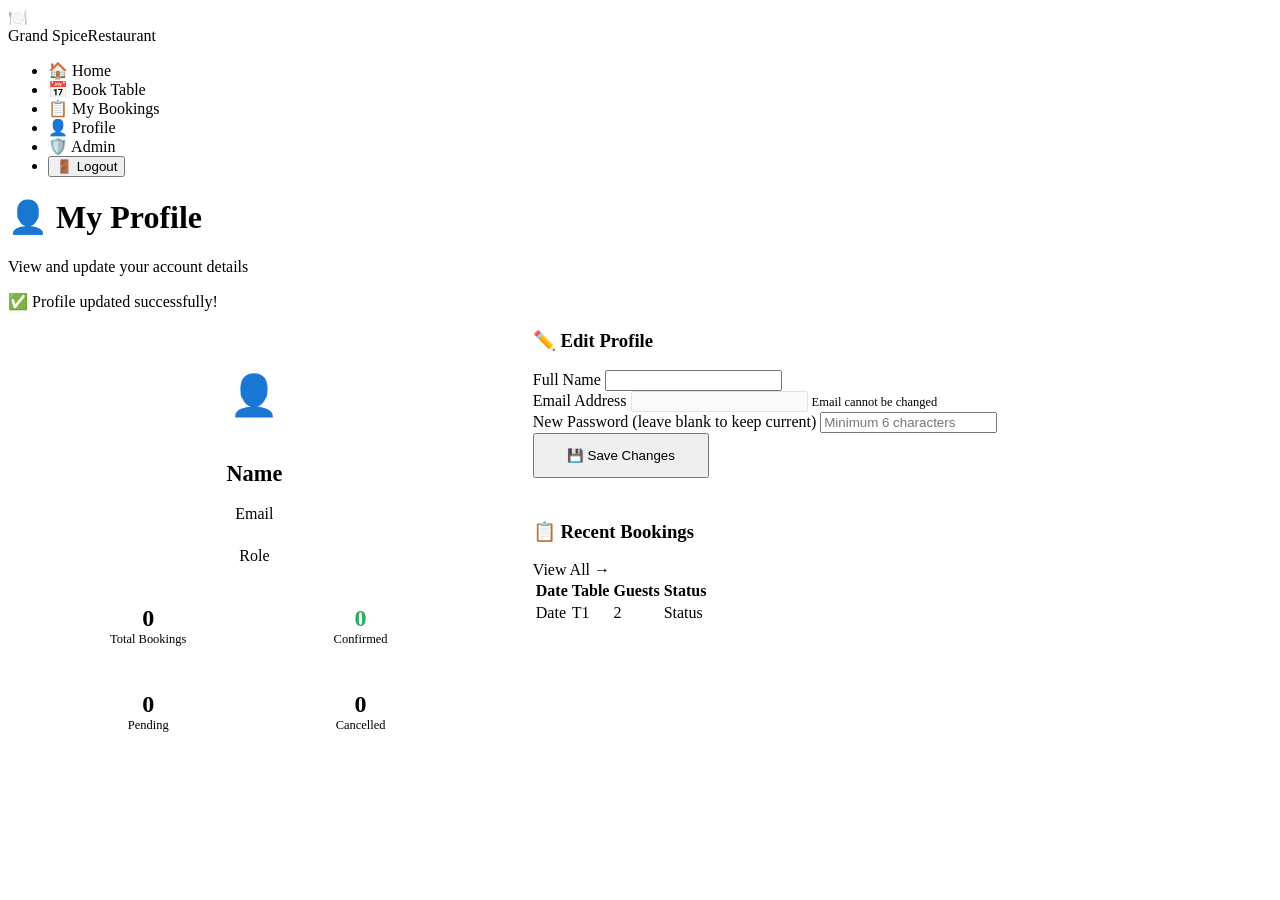
<file: java-springboot-microservices-project/target/classes/templates/profile.html>
<!DOCTYPE html>
<html lang="en" xmlns:th="http://www.thymeleaf.org"
      xmlns:sec="http://www.thymeleaf.org/extras/spring-security">
<head>
    <meta charset="UTF-8"/>
    <meta name="viewport" content="width=device-width, initial-scale=1.0"/>
    <title>My Profile – Grand Spice Restaurant</title>
    <link rel="stylesheet" th:href="@{/css/style.css}"/>
</head>
<body>

<nav class="navbar">
    <a th:href="@{/home}" class="navbar-brand">
        <div class="logo-icon">🍽️</div>
        <div><span class="brand-name">Grand Spice</span><span class="brand-sub">Restaurant</span></div>
    </a>
    <ul class="nav-links">
        <li><a th:href="@{/home}">🏠 Home</a></li>
        <li><a th:href="@{/book}">📅 Book Table</a></li>
        <li><a th:href="@{/mybookings}">📋 My Bookings</a></li>
        <li><a th:href="@{/profile}" class="active">👤 Profile</a></li>
        <li sec:authorize="hasRole('ADMIN')"><a th:href="@{/admin/dashboard}">🛡️ Admin</a></li>
        <li>
            <form th:action="@{/logout}" method="post" style="margin:0;">
                <button type="submit" class="btn btn-logout nav-links a">🚪 Logout</button>
            </form>
        </li>
    </ul>
</nav>

<div class="page-wrapper">
    <div class="page-header">
        <h1>👤 My Profile</h1>
        <p>View and update your account details</p>
    </div>

    <div class="alert alert-success" th:if="${param.updated}">✅ Profile updated successfully!</div>

    <div style="display:grid; grid-template-columns: 1fr 1.5fr; gap:2rem; align-items:start;">

        <!-- Profile Card -->
        <div>
            <div class="card fade-in" style="text-align:center; padding:2.5rem;">
                <!-- Avatar -->
                <div style="width:90px; height:90px; background:linear-gradient(135deg,var(--primary),var(--accent));
                     border-radius:50%; display:flex; align-items:center; justify-content:center;
                     font-size:2.5rem; margin:0 auto 1.25rem;">
                    👤
                </div>
                <h2 style="font-family:'Playfair Display',serif; font-size:1.4rem;" th:text="${user.name}">Name</h2>
                <p style="color:var(--text-muted); margin:0.3rem 0 1.5rem;" th:text="${user.email}">Email</p>
                <span class="badge"
                      th:classappend="${user.role == 'ADMIN'} ? 'badge-confirmed' : 'badge-pending'"
                      th:text="${user.role}">Role</span>

                <div class="form-divider" style="margin:1.5rem 0;"></div>

                <!-- Mini Stats -->
                <div style="display:grid; grid-template-columns:1fr 1fr; gap:0.75rem; text-align:center;">
                    <div style="background:var(--bg-card2); border-radius:var(--radius-sm); padding:1rem;">
                        <div style="font-size:1.5rem; font-weight:700; color:var(--accent);" th:text="${totalBookings}">0</div>
                        <div style="font-size:0.78rem; color:var(--text-muted);">Total Bookings</div>
                    </div>
                    <div style="background:var(--bg-card2); border-radius:var(--radius-sm); padding:1rem;">
                        <div style="font-size:1.5rem; font-weight:700; color:#27ae60;" th:text="${confirmedCount}">0</div>
                        <div style="font-size:0.78rem; color:var(--text-muted);">Confirmed</div>
                    </div>
                    <div style="background:var(--bg-card2); border-radius:var(--radius-sm); padding:1rem;">
                        <div style="font-size:1.5rem; font-weight:700; color:var(--warning);" th:text="${pendingCount}">0</div>
                        <div style="font-size:0.78rem; color:var(--text-muted);">Pending</div>
                    </div>
                    <div style="background:var(--bg-card2); border-radius:var(--radius-sm); padding:1rem;">
                        <div style="font-size:1.5rem; font-weight:700; color:var(--text-subtle);" th:text="${cancelledCount}">0</div>
                        <div style="font-size:0.78rem; color:var(--text-muted);">Cancelled</div>
                    </div>
                </div>
            </div>
        </div>

        <!-- Edit Profile Form -->
        <div style="display:flex; flex-direction:column; gap:1.5rem;">
            <div class="card fade-in">
                <div class="card-header"><h3>✏️ Edit Profile</h3></div>
                <div class="card-body">
                    <form th:action="@{/profile/update}" method="post">
                        <div class="form-group">
                            <label>Full Name</label>
                            <input type="text" name="name" class="form-control"
                                   th:value="${user.name}" required/>
                        </div>
                        <div class="form-group">
                            <label>Email Address</label>
                            <input type="email" class="form-control"
                                   th:value="${user.email}" disabled
                                   style="opacity:0.6; cursor:not-allowed;"/>
                            <small style="color:var(--text-subtle); font-size:0.78rem;">Email cannot be changed</small>
                        </div>
                        <div class="form-divider"></div>
                        <div class="form-group">
                            <label>New Password <span style="color:var(--text-subtle); font-weight:400;">(leave blank to keep current)</span></label>
                            <input type="password" name="newPassword" class="form-control"
                                   placeholder="Minimum 6 characters" minlength="6"/>
                        </div>
                        <button type="submit" class="btn btn-primary" style="width:auto; padding:0.8rem 2rem;">
                            💾 Save Changes
                        </button>
                    </form>
                </div>
            </div>

            <!-- Recent Bookings -->
            <div class="card fade-in" th:if="${!#lists.isEmpty(recentBookings)}">
                <div class="card-header">
                    <h3>📋 Recent Bookings</h3>
                    <a th:href="@{/mybookings}" class="btn btn-sm btn-outline">View All →</a>
                </div>
                <div class="table-wrapper">
                    <table>
                        <thead><tr><th>Date</th><th>Table</th><th>Guests</th><th>Status</th></tr></thead>
                        <tbody>
                            <tr th:each="b : ${recentBookings}">
                                <td th:text="${b.date}">Date</td>
                                <td th:text="${b.table.tableNumber}">T1</td>
                                <td th:text="${b.numberOfPeople}">2</td>
                                <td>
                                    <span class="badge"
                                          th:classappend="${b.status == 'CONFIRMED'} ? 'badge-confirmed' :
                                                         (${b.status == 'PENDING'} ? 'badge-pending' :
                                                         (${b.status == 'REJECTED'} ? 'badge-rejected' : 'badge-cancelled'))"
                                          th:text="${b.status}">Status</span>
                                </td>
                            </tr>
                        </tbody>
                    </table>
                </div>
            </div>
        </div>
    </div>
</div>
</body>
</html>
</file>
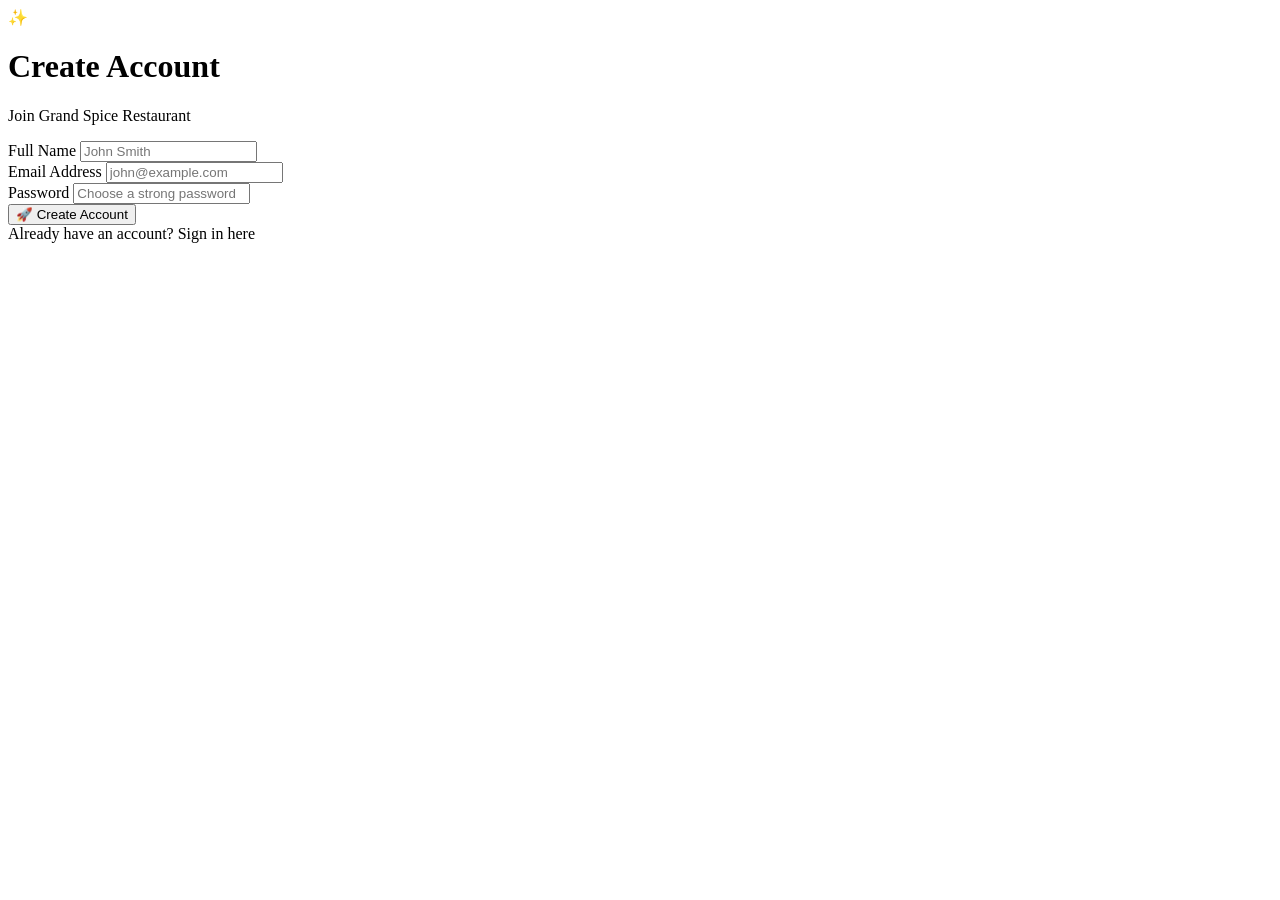
<file: java-springboot-microservices-project/target/classes/templates/register.html>
<!DOCTYPE html>
<html lang="en" xmlns:th="http://www.thymeleaf.org">
<head>
    <meta charset="UTF-8"/>
    <meta name="viewport" content="width=device-width, initial-scale=1.0"/>
    <title>Register – Grand Spice Restaurant</title>
    <meta name="description" content="Create your account to start booking tables at Grand Spice Restaurant"/>
    <link rel="stylesheet" th:href="@{/css/style.css}"/>
</head>
<body>
<div class="auth-page">
    <div class="auth-card fade-in">
        <div class="auth-logo">
            <div class="icon">✨</div>
            <h1>Create Account</h1>
            <p>Join Grand Spice Restaurant</p>
        </div>

        <!-- Error Alert -->
        <div class="alert alert-danger" th:if="${error}" th:text="${error}"></div>

        <form th:action="@{/register}" th:object="${user}" method="post">
            <div class="form-group">
                <label for="name">Full Name</label>
                <input type="text" id="name" name="name"
                       class="form-control"
                       placeholder="John Smith"
                       required/>
            </div>

            <div class="form-group">
                <label for="email">Email Address</label>
                <input type="email" id="email" name="email"
                       class="form-control"
                       placeholder="john@example.com"
                       required/>
            </div>

            <div class="form-group">
                <label for="password">Password</label>
                <input type="password" id="password" name="password"
                       class="form-control"
                       placeholder="Choose a strong password"
                       required minlength="6"/>
            </div>

            <button type="submit" class="btn btn-primary">
                🚀 Create Account
            </button>
        </form>

        <div class="auth-footer">
            Already have an account? <a th:href="@{/login}">Sign in here</a>
        </div>
    </div>
</div>
</body>
</html>
</file>
